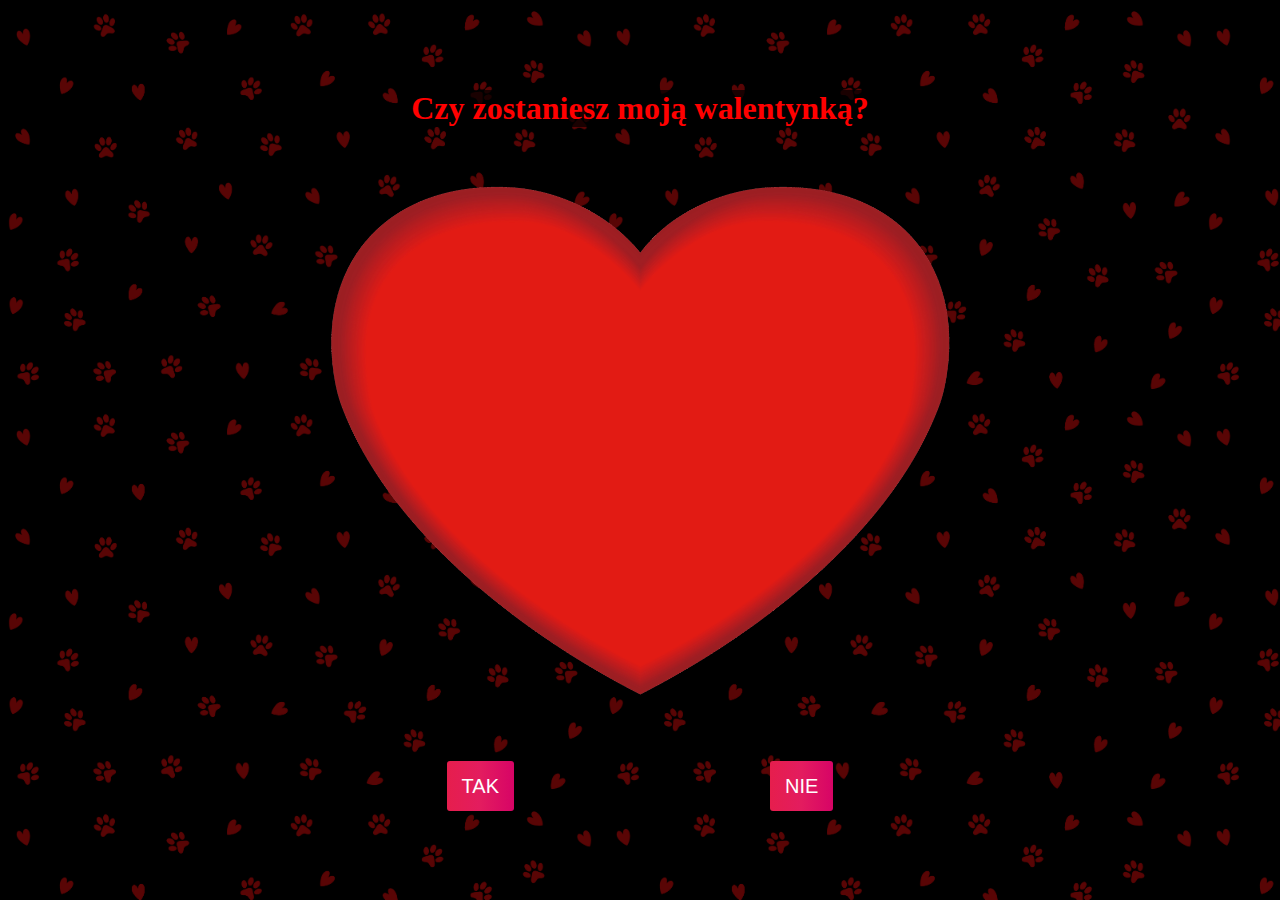
<file: index.html>
<!DOCTYPE html>
<html lang="pl-PL">
<head>
    <meta charset="UTF-8">
    <meta name="viewport" content="width=device-width, initial-scale=1.0">
    <title>Kocham Cię</title>
    <link rel="stylesheet" href="./style.css">
    <!-- Pet bottle icons created by Freepik - Flaticon -->
    <link rel="icon" href="/imgs/pies.png" >
</head>
<body>
    <h1>Czy zostaniesz moją walentynką?</h1>
    <main>
        <img src="./imgs/serce.png">
    </main>
    <section class="buttons">
        <section><a href="kocham.html"><button class="option1">TAK</button></a></section>
        <section><button class="option2">NIE</button></section>
    </section>
    <img src="imgs/jumpscare.gif" class="jumpscare">
    <audio src="audio/scream.mp3"></audio>
</body>
<script src="./script.js"></script>
</html>
</file>
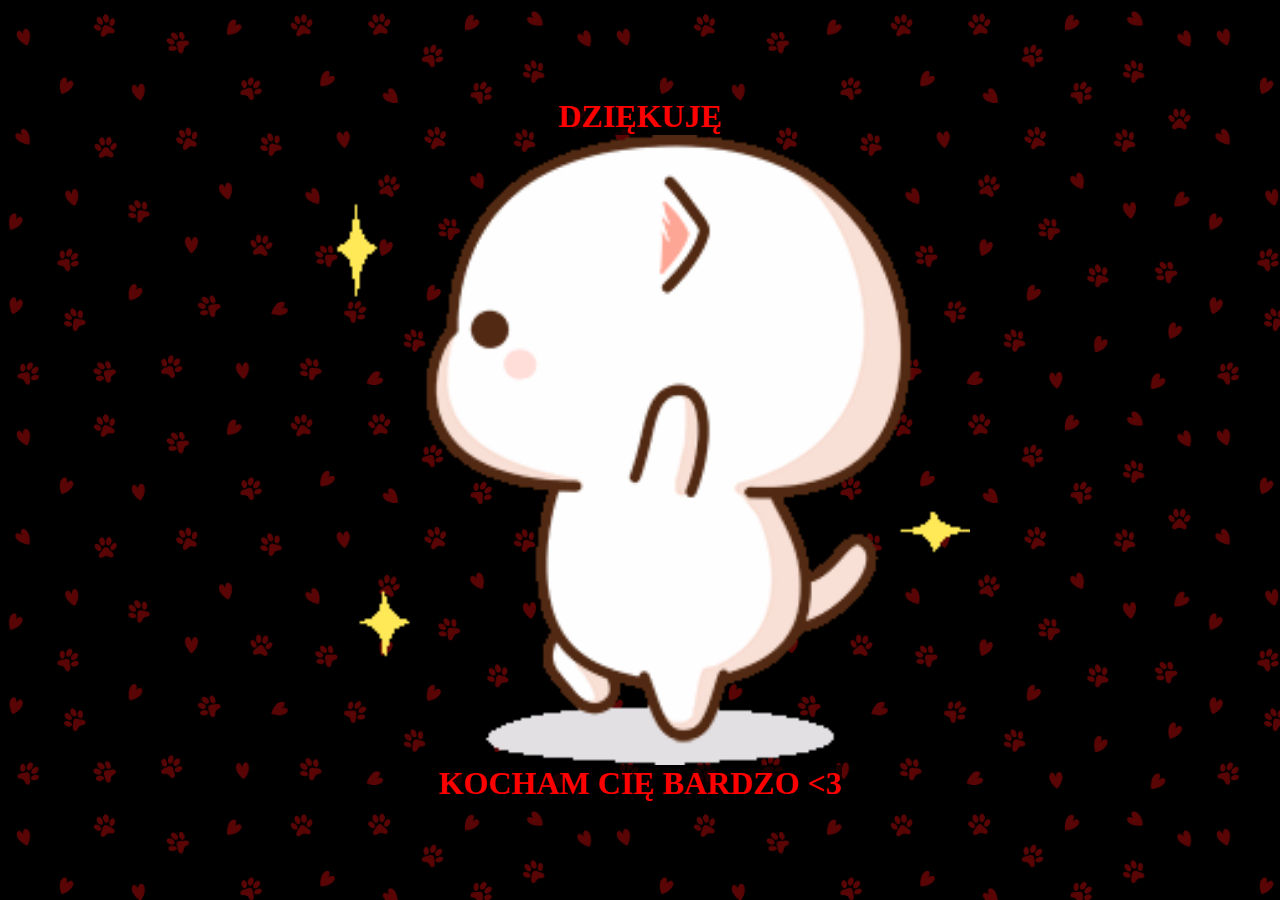
<file: kocham.html>
<!DOCTYPE html>
<html lang="pl-PL">
<head>
    <meta charset="UTF-8">
    <meta name="viewport" content="width=device-width, initial-scale=1.0"><link rel="stylesheet" href="./style.css">
    <!-- Pet bottle icons created by Freepik - Flaticon -->
    <link rel="icon" href="/imgs/pies.png" >
    <title>Kocham Cię</title>
</head>
<body>
    <h1>DZIĘKUJĘ</h1>
    <img src="imgs/cat.gif" >
    <h1>KOCHAM CIĘ BARDZO <3 </h1>
    </body>
</html>
</file>
<file: style.css>
*{
    margin: 0;
    padding: 0;
}
body{
    display: flex;
    align-items: center;
    justify-content: center;
    flex-direction: column;
    background-image: url(imgs/kot.jpg);
    background-size: 600px;
    background-repeat: repeat;
    height: 100vh;
    width: 100vw;
    overflow: hidden;
}
h1{
    color: #FF0000;
    text-align: center;
    background-color: rgba(0,0,0,0.7);
}
main{
    width: fit-content;
}


img{
    height: 70vh;
    top: 0;
}

.buttons{
    display: flex;
    flex-direction: row;
    
}

.option1,.option2{
    width: fit-content;
    padding: 15px;
    text-align: center;
    border-radius: 3px;
    font-size: 20px;
    display: inline-block;
    outline: none;
    cursor: pointer;
    line-height: 20px;
    font-weight: 300;
    border: none;
    background: linear-gradient(to right, rgb(230, 30, 77) 0%, rgb(227, 28, 95) 50%, rgb(215, 4, 102) 100%);
    color: #fff;

}

.option1{
margin-right: 10vw;
transition: all 0.5s;
}
.option2{
margin-left: 10vw;
transition: all 1s;
}

.jumpscare{
    position: absolute;
    width: 100%;
    height: 100%;
    top: 0;
    left: 0;
    visibility: hidden;
}

@media only screen and (max-width: 600px){
    img{
        width: 100vw;
        height: auto;
        
    }
}
</file>
